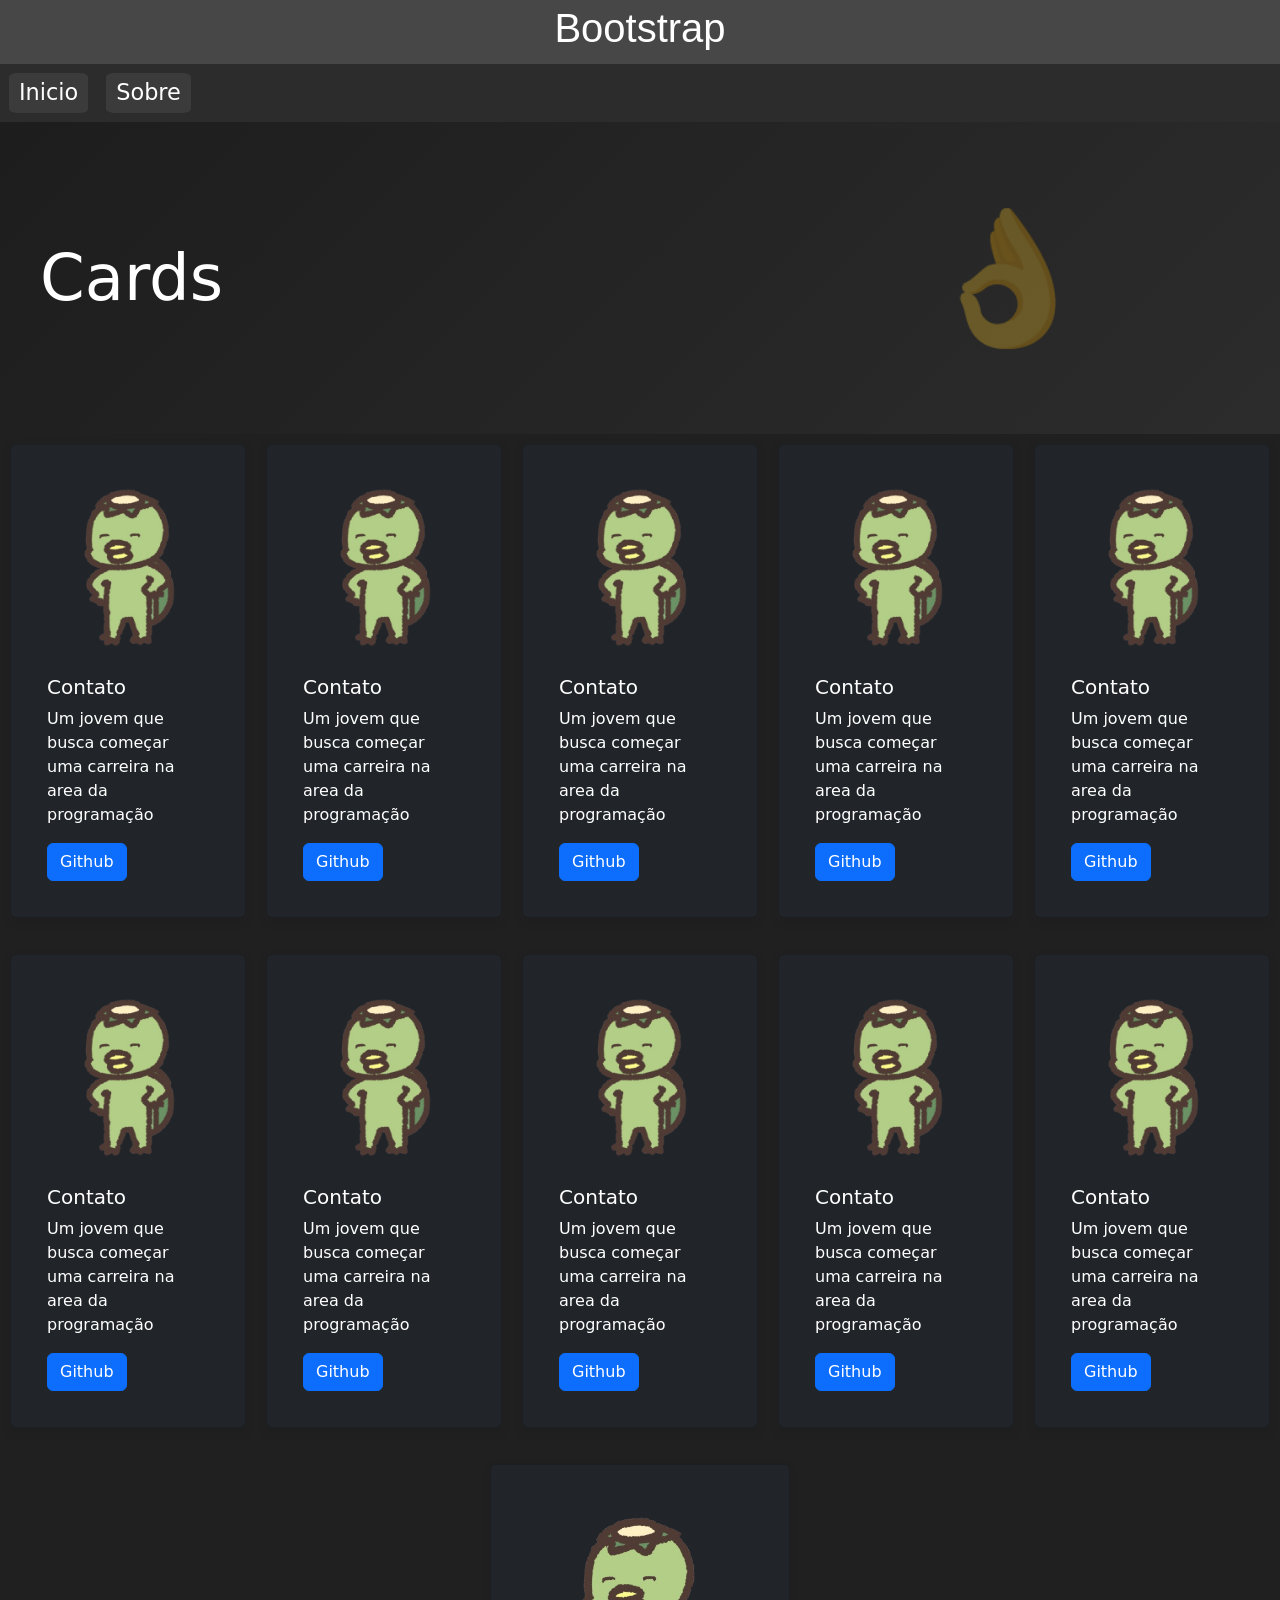
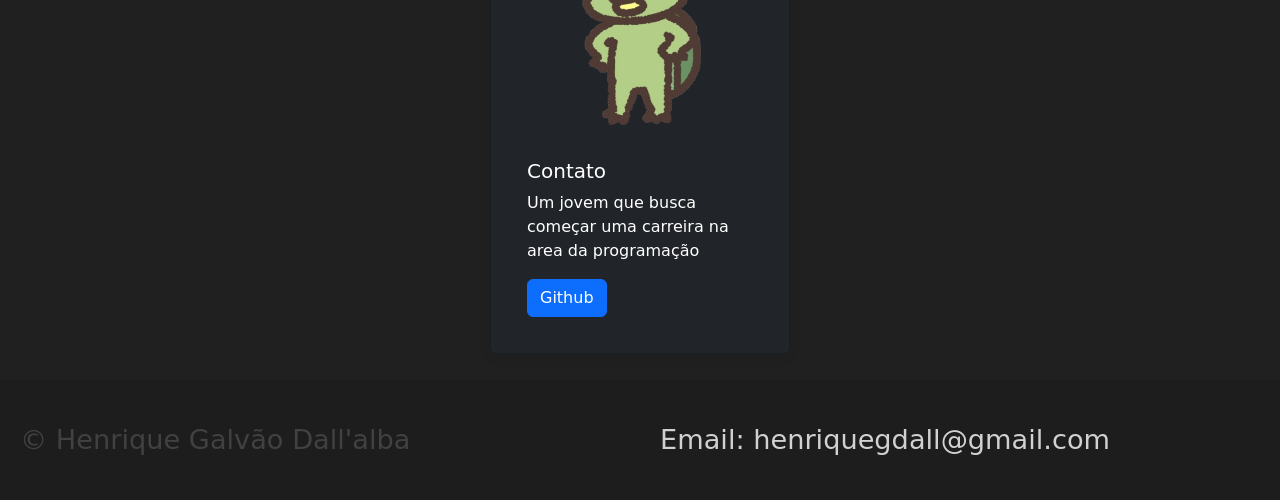
<file: index.html>
<!DOCTYPE html>
<html lang="en">

<head>
    <meta charset="UTF-8">
    <meta name="viewport" content="width=device-width, initial-scale=1.0">
    <title>Bootstrap</title>
    <link rel="stylesheet" href="css/style.css">
    <link href="https://cdn.jsdelivr.net/npm/bootstrap@5.0.2/dist/css/bootstrap.min.css" rel="stylesheet"
        integrity="sha384-EVSTQN3/azprG1Anm3QDgpJLIm9Nao0Yz1ztcQTwFspd3yD65VohhpuuCOmLASjC" crossorigin="anonymous">
</head>

<body>
    <header>
        <h1>Bootstrap</h1>
    </header>
    <nav>
        <a href="index.html">Inicio</a>
        <a href="sobre.html">Sobre</a>

    </nav>
    <div class="hero">
        <div class="hero-texto">Cards</div>
        <div class="hero-icone">👌</div>
    </div>
    <main>
        <div class="cards-grid">
            <div class="card text-white bg-dark mb-3" style="width: 20rem;">
                <img src="/img/perfil.png" class="card-img-top" alt="...">
                <div class="card-body">
                    <h5 class="card-title">Contato</h5>
                    <p class="card-text">Um jovem que busca começar uma carreira na area da programação</p>
                    <a href="https://github.com/hericota" rel="noopener" target="_blank" class="btn btn-primary"
                        id="btn-secundario">Github</a>
                </div>
            </div>
            <div class="card text-white bg-dark mb-3" style="width: 20rem;">
                <img src="/img/perfil.png" class="card-img-top" alt="...">
                <div class="card-body">
                    <h5 class="card-title">Contato</h5>
                    <p class="card-text">Um jovem que busca começar uma carreira na area da programação</p>
                    <a href="https://github.com/hericota" rel="noopener" target="_blank" class="btn btn-primary"
                        id="btn-secundario">Github</a>
                </div>
            </div>
            <div class="card text-white bg-dark mb-3" style="width: 20rem;">
                <img src="/img/perfil.png" class="card-img-top" alt="...">
                <div class="card-body">
                    <h5 class="card-title">Contato</h5>
                    <p class="card-text">Um jovem que busca começar uma carreira na area da programação</p>
                    <a href="https://github.com/hericota" rel="noopener" target="_blank" class="btn btn-primary"
                        id="btn-secundario">Github</a>
                </div>
            </div>
            <div class="card text-white bg-dark mb-3" style="width: 20rem;">
                <img src="/img/perfil.png" class="card-img-top" alt="...">
                <div class="card-body">
                    <h5 class="card-title">Contato</h5>
                    <p class="card-text">Um jovem que busca começar uma carreira na area da programação</p>
                    <a href="https://github.com/hericota" rel="noopener" target="_blank" class="btn btn-primary"
                        id="btn-secundario">Github</a>
                </div>
            </div>
            <div class="card text-white bg-dark mb-3" style="width: 20rem;">
                <img src="/img/perfil.png" class="card-img-top" alt="...">
                <div class="card-body">
                    <h5 class="card-title">Contato</h5>
                    <p class="card-text">Um jovem que busca começar uma carreira na area da programação</p>
                    <a href="https://github.com/hericota" rel="noopener" target="_blank" class="btn btn-primary"
                        id="btn-secundario">Github</a>
                </div>
            </div>
            <div class="card text-white bg-dark mb-3" style="width: 20rem;">
                <img src="/img/perfil.png" class="card-img-top" alt="...">
                <div class="card-body">
                    <h5 class="card-title">Contato</h5>
                    <p class="card-text">Um jovem que busca começar uma carreira na area da programação</p>
                    <a href="https://github.com/hericota" rel="noopener" target="_blank" class="btn btn-primary"
                        id="btn-secundario">Github</a>
                </div>
            </div>
            <div class="card text-white bg-dark mb-3" style="width: 20rem;">
                <img src="/img/perfil.png" class="card-img-top" alt="...">
                <div class="card-body">
                    <h5 class="card-title">Contato</h5>
                    <p class="card-text">Um jovem que busca começar uma carreira na area da programação</p>
                    <a href="https://github.com/hericota" rel="noopener" target="_blank" class="btn btn-primary"
                        id="btn-secundario">Github</a>
                </div>
            </div>
            <div class="card text-white bg-dark mb-3" style="width: 20rem;">
                <img src="/img/perfil.png" class="card-img-top" alt="...">
                <div class="card-body">
                    <h5 class="card-title">Contato</h5>
                    <p class="card-text">Um jovem que busca começar uma carreira na area da programação</p>
                    <a href="https://github.com/hericota" rel="noopener" target="_blank" class="btn btn-primary"
                        id="btn-secundario">Github</a>
                </div>
            </div>
            <div class="card text-white bg-dark mb-3" style="width: 20rem;">
                <img src="/img/perfil.png" class="card-img-top" alt="...">
                <div class="card-body">
                    <h5 class="card-title">Contato</h5>
                    <p class="card-text">Um jovem que busca começar uma carreira na area da programação</p>
                    <a href="https://github.com/hericota" rel="noopener" target="_blank" class="btn btn-primary"
                        id="btn-secundario">Github</a>
                </div>
            </div>
            <div class="card text-white bg-dark mb-3" style="width: 20rem;">
                <img src="/img/perfil.png" class="card-img-top" alt="...">
                <div class="card-body">
                    <h5 class="card-title">Contato</h5>
                    <p class="card-text">Um jovem que busca começar uma carreira na area da programação</p>
                    <a href="https://github.com/hericota" rel="noopener" target="_blank" class="btn btn-primary"
                        id="btn-secundario">Github</a>
                </div>
            </div>
            <div class="card text-white bg-dark mb-3" style="width: 20rem;">
                <img src="/img/perfil.png" class="card-img-top" alt="...">
                <div class="card-body">
                    <h5 class="card-title">Contato</h5>
                    <p class="card-text">Um jovem que busca começar uma carreira na area da programação</p>
                    <a href="https://github.com/hericota" rel="noopener" target="_blank" class="btn btn-primary"
                        id="btn-secundario">Github</a>
                </div>
            </div>
        </div>
    </main>
    <footer>
        <div class="footer-grid">
            <div class="footer-col" id="meu_copy">
                <p>&copy; Henrique Galvão Dall'alba</p>
            </div>
            <div class="footer-col">
                <p>
                    Email: henriquegdall@gmail.com
                </p>
            </div>
        </div>
    </footer>
</body>

</html>
</file>
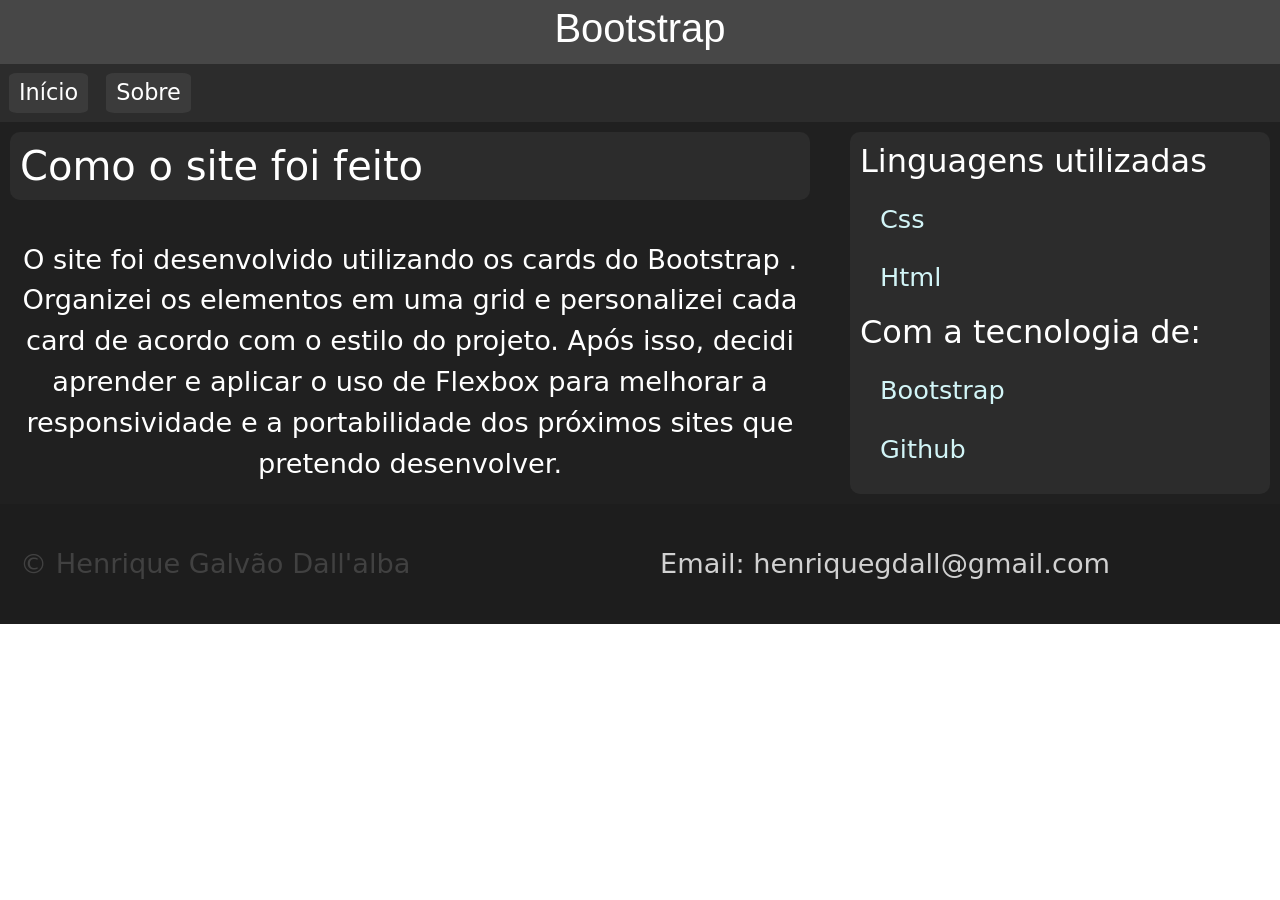
<file: sobre.html>
<!DOCTYPE html>
<html lang="pt-br">

<head>
    <meta charset="UTF-8">
    <meta name="viewport" content="width=device-width, initial-scale=1.0">
    <link rel="stylesheet" href="/css/style.css">
    <link href="https://cdn.jsdelivr.net/npm/bootstrap@5.0.2/dist/css/bootstrap.min.css" rel="stylesheet"
        integrity="sha384-EVSTQN3/azprG1Anm3QDgpJLIm9Nao0Yz1ztcQTwFspd3yD65VohhpuuCOmLASjC" crossorigin="anonymous">
    <title>Sobre</title>
</head>

<body>
    <header>
        <h1>Bootstrap</h1>
    </header>
    <nav>
        <a href="index.html">Início</a>
        <a href="sobre.html">Sobre</a>
    </nav>
    <main>
        <div class="layout-2col">
            <div class="conteudo">
                <h2>Como o site foi feito</h2>
                <p>O site foi desenvolvido utilizando os cards do <a
                        href="https://bootstrap21.org/pt/docs/5.0/components/card/" rel="noopener"
                        target="_blank">Bootstrap</a>
                    . Organizei os elementos em uma grid e personalizei cada card de acordo com o estilo do projeto.
                    Após isso, decidi aprender e aplicar o uso de Flexbox para melhorar a responsividade e a
                    portabilidade dos próximos sites que pretendo desenvolver.</p>
            </div>
            <div class="lateral">
                <aside>
                    <h2>
                        Linguagens utilizadas
                    </h2>
                    <ol>Css</ol>
                    <ol>Html</ol>
                    <h2>Com a tecnologia de:</h2>
                    <ol>Bootstrap</ol>
                    <ol>Github</ol>
                </aside>
            </div>
        </div>
    </main>
    <footer>
        <div class="footer-grid">
            <div class="footer-col" id="meu_copy">
                <p>&copy; Henrique Galvão Dall'alba</p>
            </div>
            <div class="footer-col">
                <p>
                    Email: henriquegdall@gmail.com
                </p>
            </div>
        </div>
    </footer>
</body>

</html>
</file>
<file: css/style.css>
:root {
    --cor-header: #474747;
    --cor-primaria: #505050;
    --cor-secundaria: #2c2c2c;
    --cor-destaque: #ea580c;
    --fonte: 'Segoe UI', Arial, sans-serif;
    --raio: 10px;
    --sombra: 0 4px 12px rgba(0, 0, 0, .08);
}

body {
    background-color: var(--cor-primaria);
}

/* Usando as variáveis */
header {
    background: var(--cor-header);
    font-family: var(--fonte);
    color: white;
    display: flex;
    align-items: center;
    justify-content: space-evenly;
    padding: 0 40px;
    height: 64px;
    border-bottom: 50px;
}

main {
    background-color: rgb(32, 32, 32);
    padding: 10px;
}

nav {
    display: flex;
    gap: 8px;
    justify-content: left;
    background-color: var(--cor-secundaria);
    padding: 4px;
}

nav a {
    color: white;
    text-decoration: none;
    background-color: rgb(59, 59, 59);
    padding: 3px 10px;
    border-radius: 10%;
    font-size: 1.4rem;
    margin: 5px;
    text-align: center;
}

nav a:hover {
    background-color: rgb(182, 182, 182);
    color: rgb(59, 59, 59);
}

.hero {
    display: flex;
    align-items: center;
    gap: 40px;
    padding: 60px 40px;
    background: linear-gradient(135deg, #1d1d1d, var(--cor-secundaria));
    color: white;
}

.hero-texto {
    flex: 3;
    font-size: 4rem;
}

.hero-icone {
    flex: 2;
    text-align: center;
    font-size: 8rem;
    opacity: 0.3;
}

.cards-grid {
    display: flex;
    flex-wrap: wrap;
    justify-content: center;
    gap: 20px;
}

.card {
    flex: 1 1 220px;
    /* cresce | encolhe | base 220px */
    max-width: 300px;
    background: white;
    border-radius: var(--raio);
    padding: 20px;
    box-shadow: var(--sombra);
}

.layout-2col {
    display: flex;
    gap: 40px;
    align-items: flex-start;
    color: white;
}

.layout-2col .conteudo {
    flex: 2;
    height: 290px;
}

.layout-2col .conteudo h2 {
    justify-self: center;
    font-size: 2.5rem;
    background-color:#2c2c2c;
    padding: 10px;
    border-radius: 10px;
}

.layout-2col .conteudo p {
    margin-top: 40px;
    font-size: 1.7rem;
    text-align: center;
}
.layout-2col .conteudo a{
    text-decoration: none;
    color: white;
}
.layout-2col .conteudo a:hover{
    color: rgb(168, 168, 168);
}

.layout-2col .lateral ol {
    margin-top: 20px;
    font-size: 1.6rem;
    text-align: left;
}

.layout-2col .lateral h2 {
    font-size: 2rem;
    text-align: left;

}

.layout-2col .lateral {
    flex: 1;
    background-color: #2c2c2c;
    padding: 10px;
    border-radius: 10px;
}

aside ol {
    list-style-type: upper-roman;
    color: #d2f5f7;
    padding-left: 20px;
}

aside ol::marker {
    color: white;
}

footer {
    background-color: #1d1d1d;
}

.footer-grid {
    display: flex;
    justify-content: center;
    align-items: center;
    gap: 40px;
    flex-wrap: wrap;
    max-width: 1300px;
    margin: 0 auto;
    padding: 40px 20px;
    background-color: #1d1d1d;
    color: rgb(209, 209, 209);
    font-size: 1.7rem;
    height: 120px;
}

.footer-col {
    flex: 1;
    min-width: 200px;
}

#meu_copy {
    color: #414141;
}
</file>
